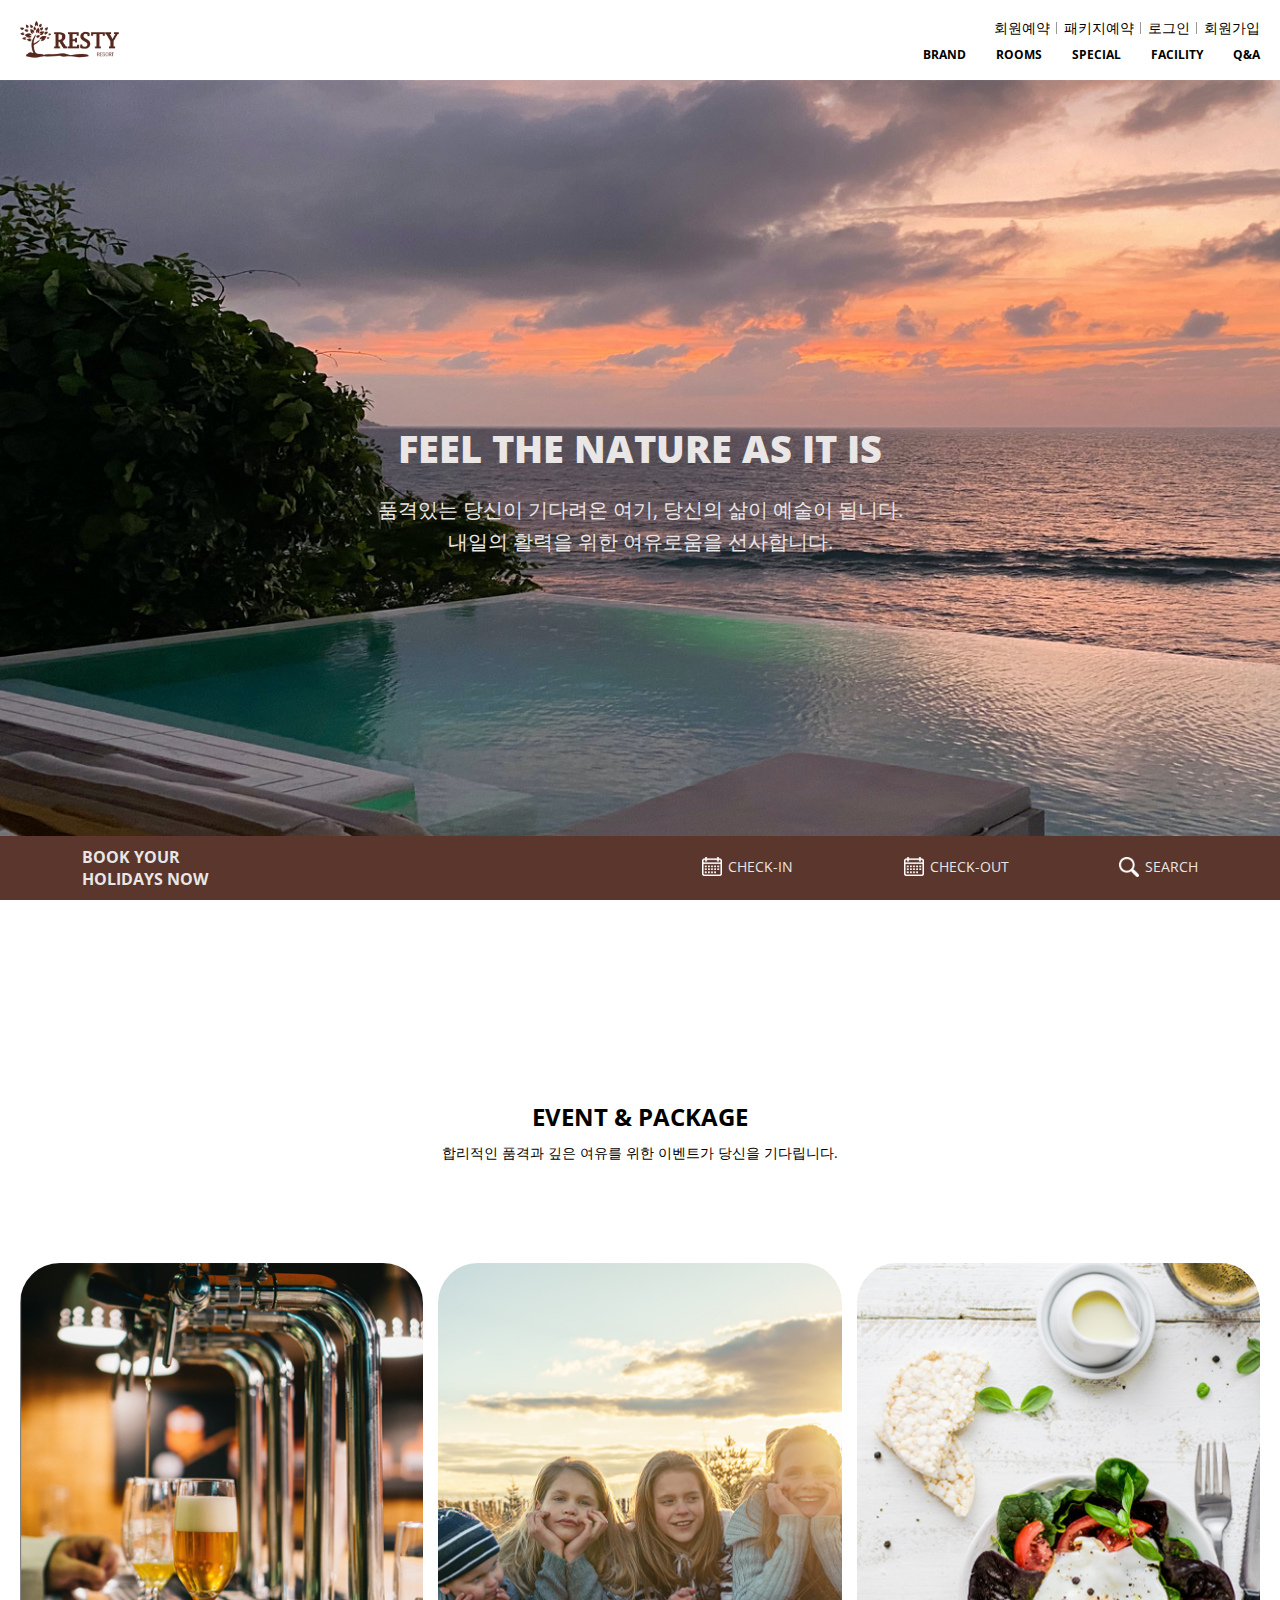
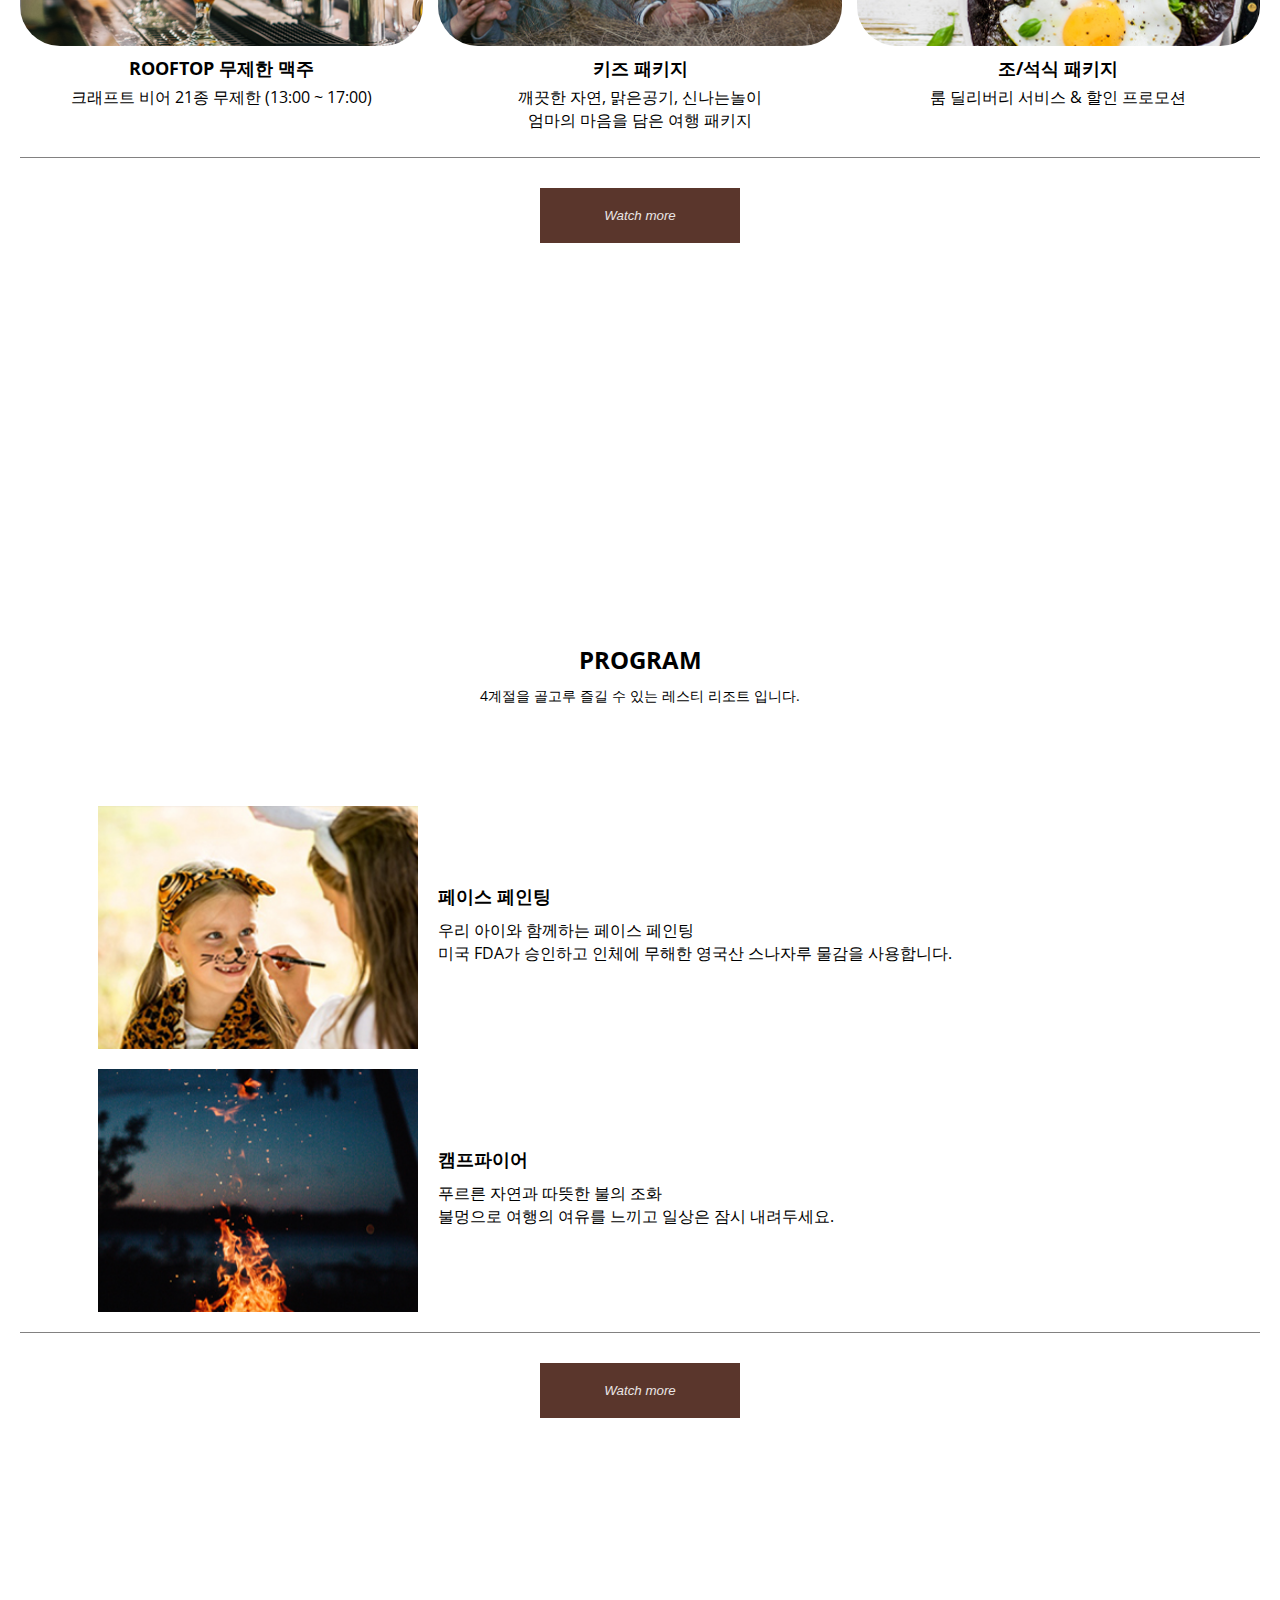
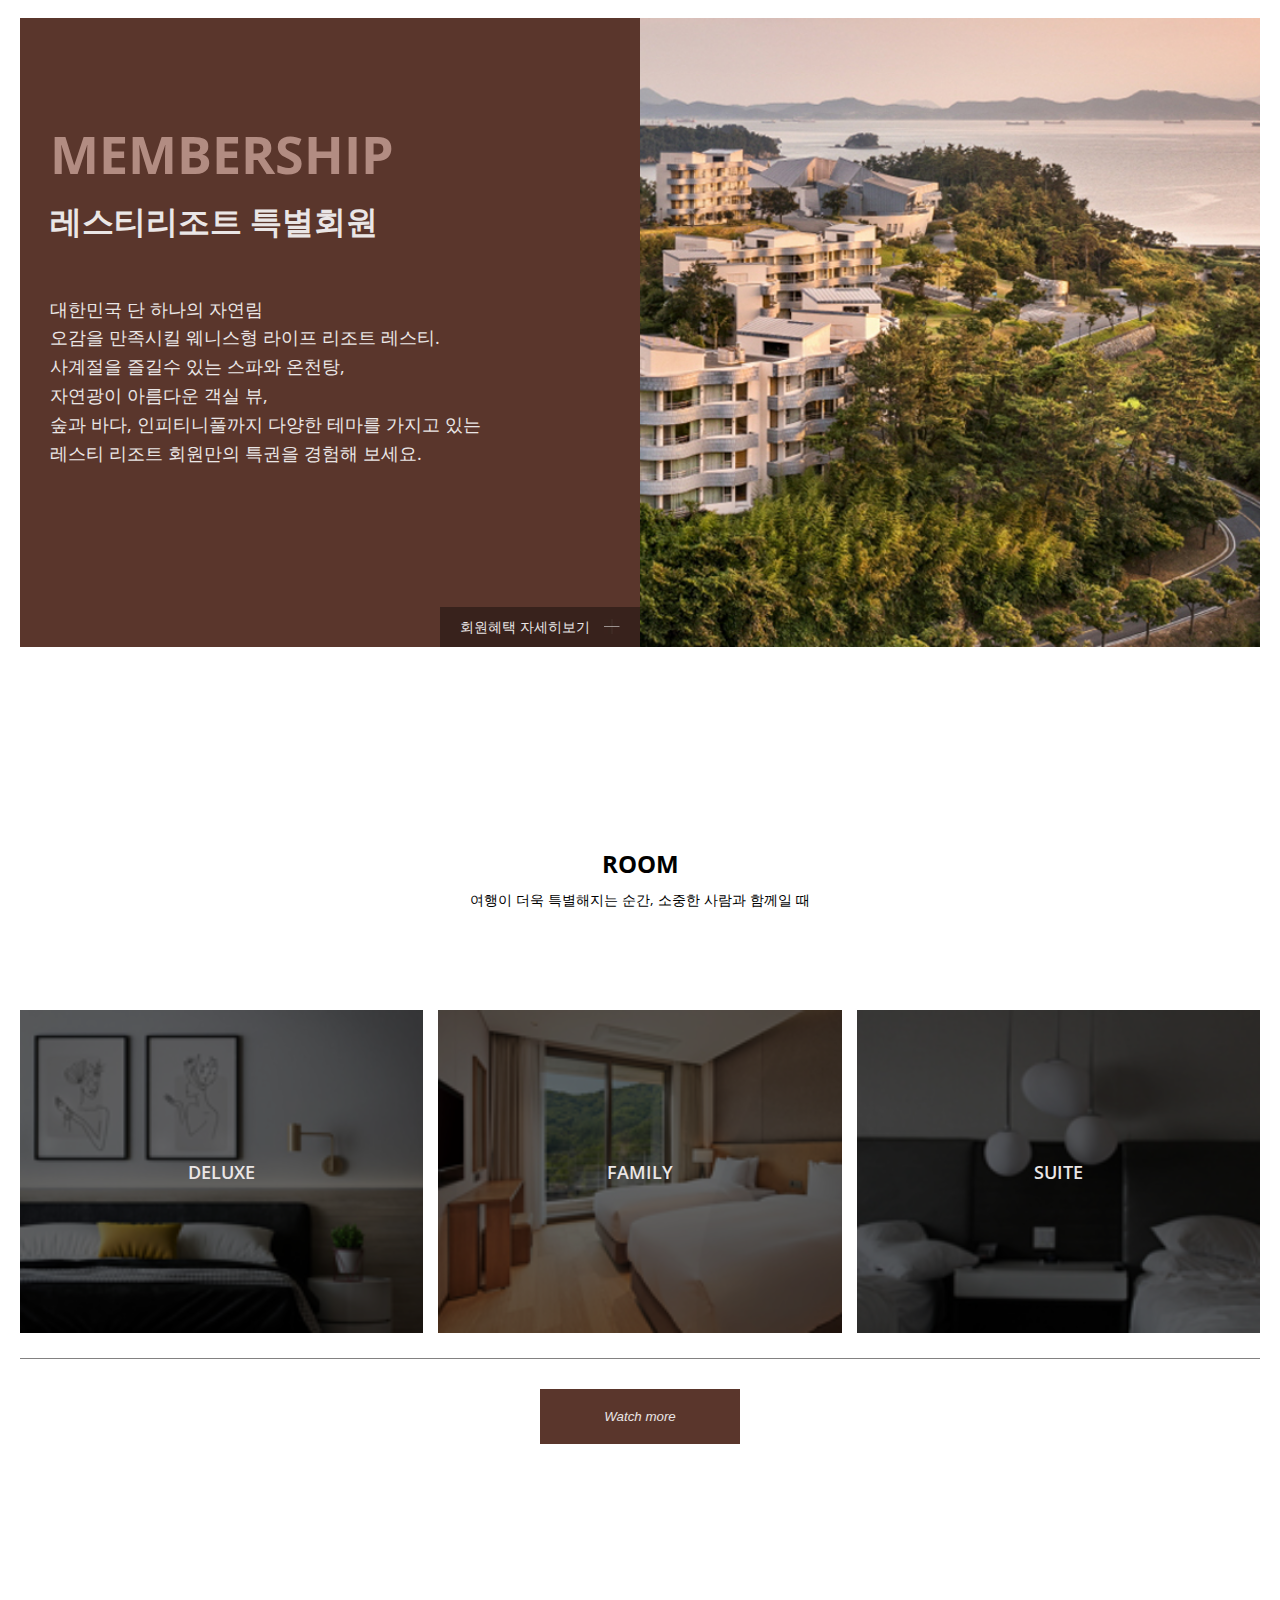
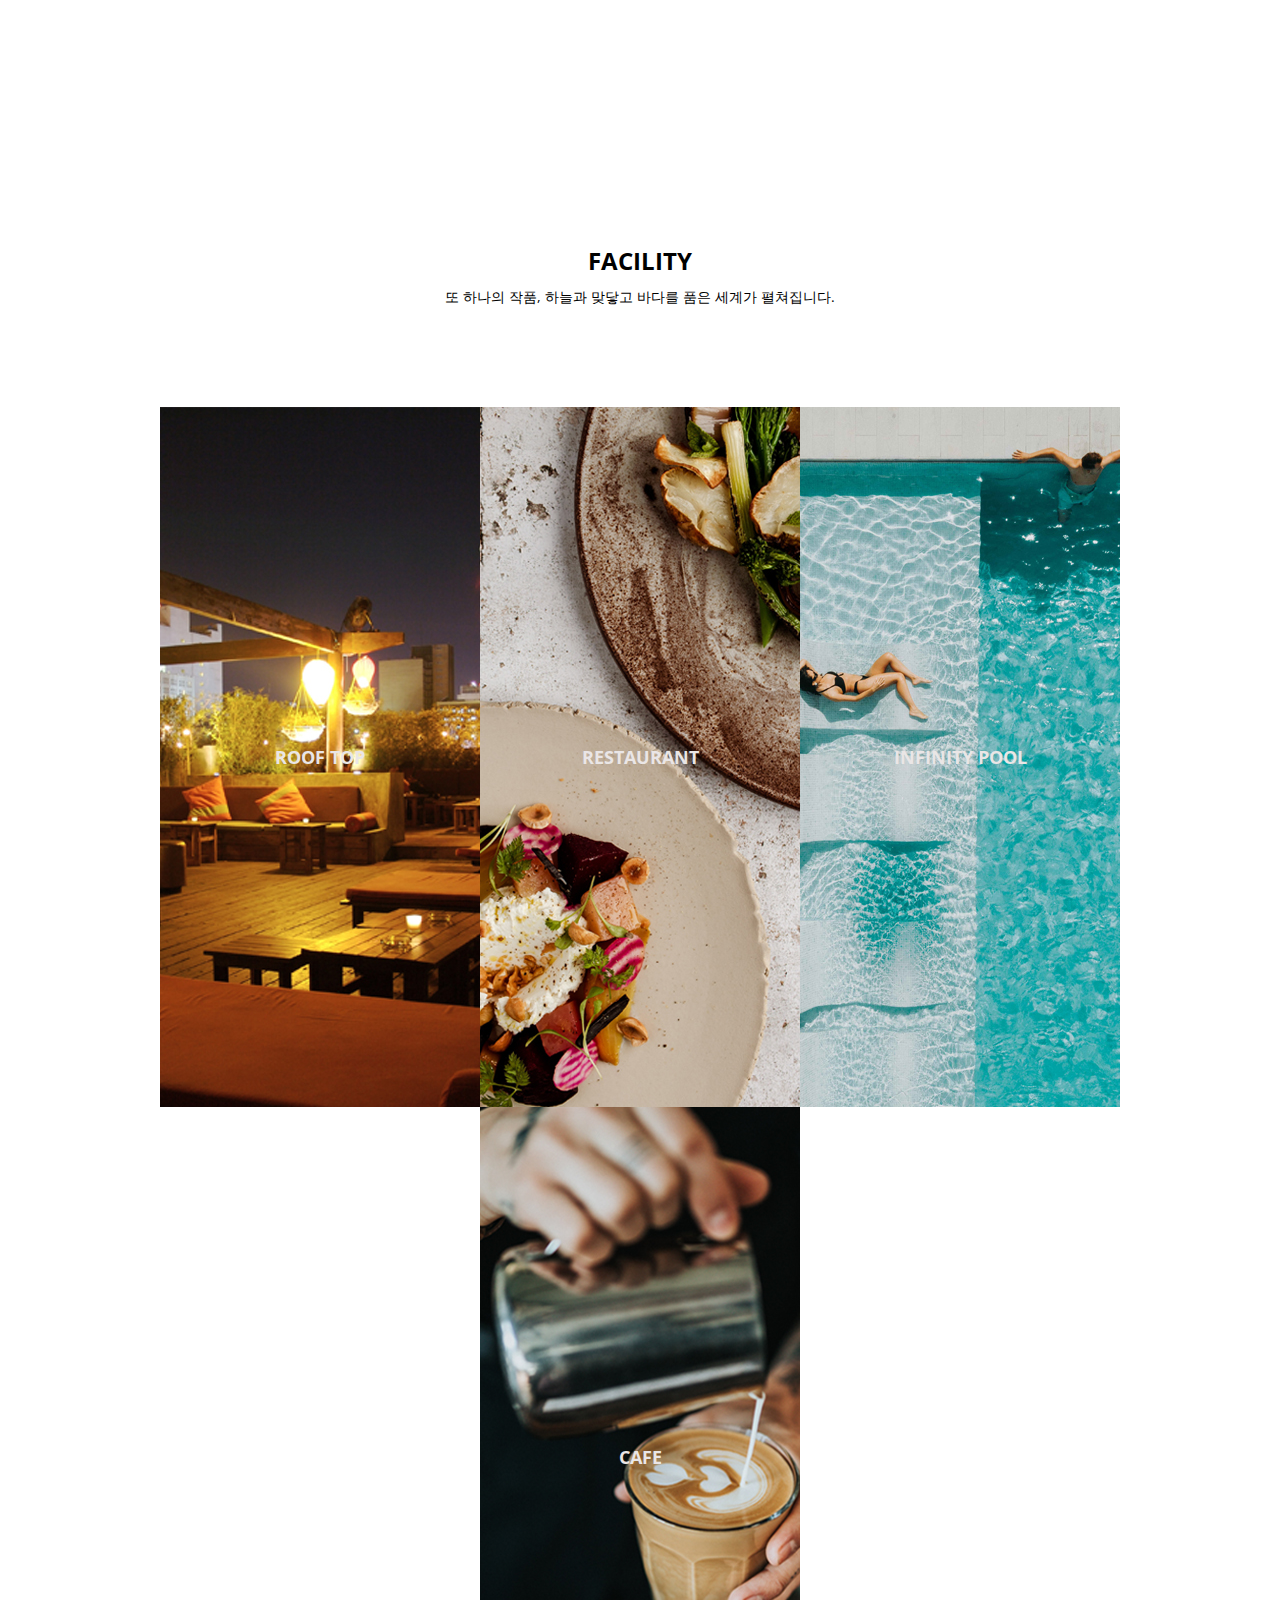
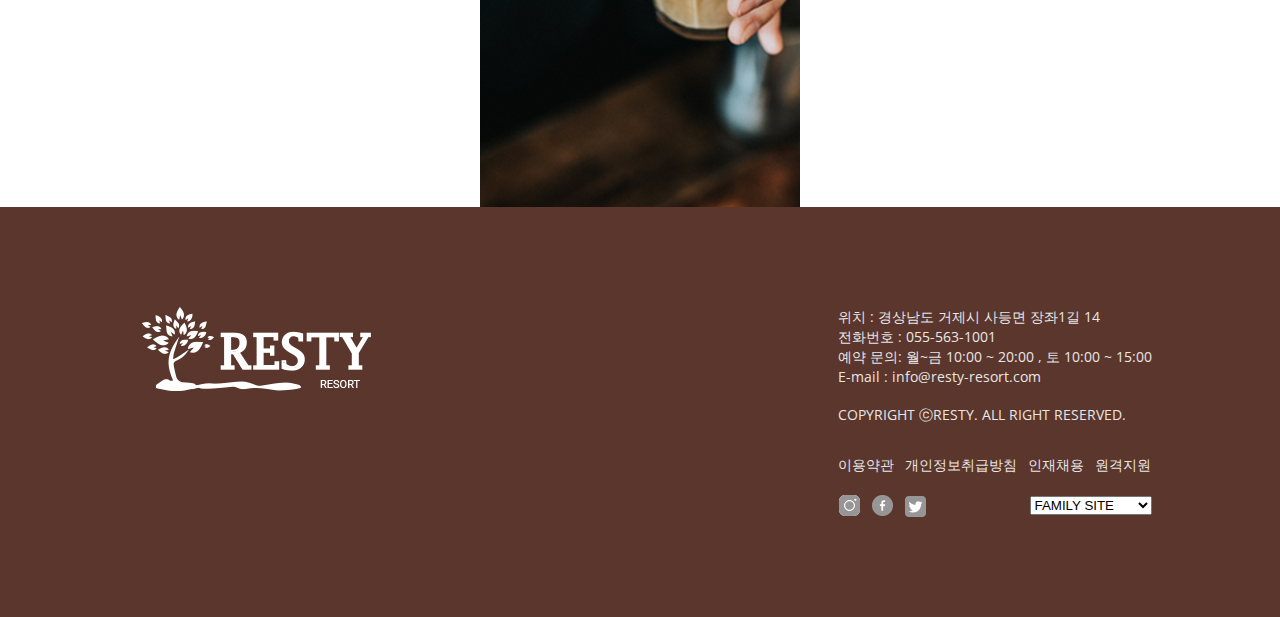
<file: resty.html>
<!DOCTYPE html>
<html lang="ko
">
<head>
    <meta charset="UTF-8">
    <meta http-equiv="X-UA-Compatible" content="IE=edge">
    <meta name="viewport" content="width=device-width, initial-scale=1.0">
    <link rel="stylesheet" href="./assets/css/index.css">
    <link rel="shortcut icon" href="./image/favicon2.ico" type="image/x-icon">
    <title>resty resort</title>
</head>
<body>
    <div class="wrapper">
        <header>
            <div class="confix">
                <div class="header-flex">
                    <div class="main-logo">
                        <img src="./assets/image/logo.png" alt="logo">
                    </div>
                    <div class="menu">
                        <div class="small-nav">
                            <ul>
                                <li><a href="#void">회원예약</a></li>
                                <li><a href="#void">패키지예약</a></li>
                                <li><a href="#void">로그인</a></li>
                                <li><a href="#void">회원가입</a></li>
                            </ul>
                        </div>
                        <nav class="main-nav">
                            <ul class="gnb">
                                <li><a href="#void">BRAND</a></li>
                                <li><a href="#void">ROOMS</a></li>
                                <li><a href="#void">SPECIAL</a></li>
                                <li><a href="#void">FACILITY</a></li>
                                <li><a href="#void">Q&A</a></li>
                            </ul>
                        </nav>                       
                    </div> <!-- menu -->
                </div> <!-- header-flex-->                            
            </div>
        </header>
    
        <article>
            <div class="main-img"><!-- position: relative -->
                <!-- <img src="./assets/image/main_page.jpg" alt="main-img"> -->
                <div class="title">
                    <h1>FEEL THE NATURE AS IT IS</h1>
                    <p>품격있는 당신이 기다려온 여기, 당신의 삶이 예술이 됩니다.<br>
                    내일의 활력을 위한 여유로움을 선사합니다.</p>
                </div>
                <div class="reserve-bar"><!-- position:absolute-->
                    <div class="reservation">
                        <p>BOOK YOUR<br>HOLIDAYS NOW</p>
                        <ul>
                            <li><a href="#void" class="calendar">CHECK-IN</a></li>
                            <li><a href="#void" class="calendar">CHECK-OUT</a></li>
                            <li><a href="#void" class="search">SEARCH</a></li>
                        </ul>
                    </div>
                </div>      
            </div>
        </article>
    
        <main>
            <section class="section event">
                <div class="confix">
                    <div class="title-box">
                        <h2>EVENT & PACKAGE</h3>
                        <p>합리적인 품격과 깊은 여유를 위한 이벤트가 당신을 기다립니다.</p>
                    </div>
                    <div class="event-list">
                        <div class="beer eventBox">
                            <div class="img-box">
                                <a href="#void">
                                    <img src="./assets/image/beer.jpg" alt="beer">
                                </a>
                            </div>
                            <div class="beer-text eventText">
                                <div class="text-position">
                                    <h3>ROOFTOP 무제한 맥주</h3>
                                    <p>크래프트 비어 21종 무제한 (13:00 ~ 17:00)</p>
                                </div>
                            </div>
                        </div>
                    
                        <div class="kids eventBox">
                            <div class="img-box">
                                <a href="#void">
                                    <img src="./assets/image/kids_package.jpg" alt="kids">
                                </a>
                            </div>
                            <div class="kids-text eventText">
                                <div class="text-position">
                                    <h3>키즈 패키지</h3>
                                    <p>깨끗한 자연, 맑은공기, 신나는놀이<br>
                                        엄마의 마음을 담은 여행 패키지 </p>
                                </div>
                            </div>
                        </div>
    
                        <div class="breakfast eventBox">
                            <div class="img-box">
                                <a href="#void">
                                    <img src="./assets/image/breakfast.jpg" alt="breakfast">
                                </a>
                            </div>
                            <div class="breakfast-text eventText">
                                <div class="text-position">
                                    <h3>조/석식 패키지</h3>
                                    <p>룸 딜리버리 서비스 & 할인 프로모션</p>
                                </div>
                            </div>
                        </div>
                    </div> <!--event-list-->
                    <div class="line"></div>
                    <div class="btn">
                        <button type="button"><em>Watch more</em></button>
                    </div>
                </div>
            </section> <!-- event  -->
    
            <section class="section program">
                <div class="confix">
                    <div class="title-box">
                        <h2>PROGRAM</h2>
                        <p>4계절을 골고루 즐길 수 있는 레스티 리조트 입니다.</p>
                    </div>
                    <div class="program-list">
                        <div class="program-grid">
                            <div class="face pro-list">
                                <div class="box-img">
                                    <a href="javascript:(0)">
                                        <img src="./assets/image/facepainting.jpg" alt="facepainting">
                                    </a>
                                </div>
                                <div class="pro-info">
                                    <h4>페이스 페인팅</h4>
                                    <p>우리 아이와 함께하는 페이스 페인팅<br>
                                    미국 FDA가 승인하고 인체에 무해한 영국산 스나자루  물감을 사용합니다.</p>
                                </div>
                            </div>           
                            <div class="campfire pro-list">
                                <div class="box-img">
                                    <a href="javascript:(0)">
                                        <img src="./assets/image/campfire.jpg" alt="campfire">
                                    </a>
                                </div>
                                <div class="pro-info">
                                    <h4>캠프파이어</h4>
                                    <p>푸르른 자연과 따뜻한 불의 조화<br>
                                    불멍으로 여행의 여유를 느끼고 일상은 잠시 내려두세요.</p>
                                </div>
                            </div>
                        </div>
                    </div> <!-- program-list -->
                    <div class="line"></div>
                    <div class="btn">
                        <button type="button"><em>Watch more</em></button>
                    </div>
                </div>
            </section> <!-- program -->
        

            <section class="middle-banner">
                <div class="banner-flex confix">
                    <div class="left-side">
                        <div class="left-text">
                            <h2>MEMBERSHIP</h2>
                            <h3>레스티리조트 특별회원</h3>
                            <p>
                                대한민국 단 하나의 자연림<br>
                                오감을 만족시킬 웨니스형 라이프 리조트 레스티.<br>
                                사계절을 즐길수 있는 스파와 온천탕,<br>
                                자연광이 아름다운 객실 뷰,<br>
                                숲과 바다, 인피티니풀까지 다양한 테마를 가지고 있는<br>
                                레스티 리조트 회원만의 특권을 경험해 보세요.</p>
                        </div><!--left-text-->
                        <div class="member-benefit-detail">
                            <div class="plus">회원혜택 자세히보기
                                <!-- <span class="plus">
                                    <img src="./assets/image/plus.jpg" alt="plus-btn">
                                </span> -->
                            </div>
                        </div><!--member-benefit-detail-->
                    </div><!--left-side-->
                    <div class="right-side">
                        <!-- <img src="./assets/image/middle-banner.jpg" alt="middle-banner"> -->
                    </div><!--right-side-->
                </div>
            </section>
  
            <section class ="section room"> <!--room-->
                <div class="confix">
                    <div class="title-box">
                        <h2>ROOM</h2>
                        <p>여행이 더욱 특별해지는 순간, 소중한 사람과 함께일 때</p>
                    </div>
                    <div class="room-flexbox">
                        <div class="room-list">
                            <ul>
                                <li>
                                    <a href="javascript:(0)">
                                        <div class="list-box">
                                            <div class="img-box">
                                                <img src="./assets/image/deluxe.jpg" alt="deluxe">
                                            </div>
                                            <div class="background">
                                                <p>DELUXE</p>
                                            </div>
                                        </div>
                                    </a>
                                </li>
                                <li>
                                    <a href="javascript:(0)">
                                        <div class="list-box">
                                            <div class="img-box">
                                                <img src="./assets/image/family.jpg" alt="family">
                                            </div>
                                            <div class="background">
                                                <p>FAMILY</p>
                                            </div>
                                        </div>
                                    </a>
                                </li>
                                <li>
                                    <a href="javascript:(0)">
                                        <div class="list-box">
                                            <div class="img-box">
                                                <img src="./assets/image/suite.jpg" alt="suite">
                                            </div>
                                            <div class="background">
                                                <p>SUITE</p>
                                            </div>
                                        </div>
                                    </a>
                                </li>
                            </ul>
                        </div>
        
                        <!-- <div class="room-info-img">
                            <div class="room-info">
                                <h4>LUXURY</h4>
                                <P class="room-detail">구성 : 더블베드 1개, 싱글베드 2개, 욕실 2개<br>
                                최소/최대 인원 :  4인/6인<br>
                                객실 면적 : 148.7㎡  (약 45평)
                                </P>
                                <p class="room-detail-info">4인가족 이상에게 적합한 오션뷰 객실입니다.</p>
                            </div>
            
                            <div class="room-zoom">
                                <img src="./assets/image/luxury.jpg" alt="luxury">
                            </div>
                        </div> -->
                    </div>
                    <div class="line"></div>
                    <div class="btn">
                        <button type="button"><em>Watch more</em></button>
                    </div>         
                </div>
            </section> <!--room-->
            
            <section class="section facility"> <!--facility-->
                <div class="confix">
                    <div class="title-box">
                        <h2>FACILITY</h2>
                        <p>또 하나의 작품, 하늘과 맞닿고 바다를 품은 세계가 펼쳐집니다.</p>
                    </div>
                    <div class="facility-flexbox">
                        <div class="facility-list">
                            <ul>
                                <li>
                                    <div class="roof-top facility-box">
                                        <a href="javascript:(0)">
                                            <div class="img">
                                                <img src="./assets/image/roof_top.jpg" alt="rooftop">
                                            </div>
                                            <p>ROOF TOP</p>
                                        </a>
                                    </div>
                                </li>
                                <li>
                                    <div class="restuarant facility-box">
                                        <a href="">
                                            <div class="img">
                                                <img src="./assets/image/restuarant.jpg" alt="restuarant">
                                            </div>
                                            <p>RESTAURANT</p>
                                        </a>
                                    </div>
                                </li>
                                <li>
                                    <div class="infinity-pool facility-box">
                                        <a href="#void">
                                            <div class="img">
                                                <img src="./assets/image/infinity_pool.jpg" alt="pool">
                                            </div>
                                            <p>INFINITY POOL</p>
                                        </a>
                                    </div>
                                </li>
                                <li>
                                    <div class="cafe facility-box">
                                        <a href="#void">
                                            <div class="img">
                                                <img src="./assets/image/cafe.jpg" alt="cafe">
                                            </div>
                                            <p>CAFE</p>
                                        </a>
                                    </div>
                                </li>
                            </ul>
                        </div> <!--facility-list-->
                    </div> <!--facility-flexbox-->
                </div>
            </section> <!--facility-->
        </main>
    
        <footer>
            <div class="confix">
                <div class="footer-flexbox">
                    <div class="logo">
                        <a href="#"><img src="./assets/image/footer.jpg" alt="footer logo"></a>
                    </div>
                    <div class="footer-flex-tablet">
                        <div class="footer-info">
                            <p>
                                위치 : 경상남도 거제시 사등면 장좌1길 14<br>
                                전화번호 : 055-563-1001<br>
                                예약 문의: 월~금 10:00 ~ 20:00 , 토 10:00 ~ 15:00<br>
                                E-mail : info@resty-resort.com<br><br>
                                COPYRIGHT ⓒRESTY. ALL RIGHT RESERVED.
                            </p>
                        </div> <!--footer-text-->
                        
                        <div class="footer-company">
                            <nav class="footer-company-law">
                                <ul>
                                    <li><a href="#">이용약관</a></li>
                                    <li><a href="#">개인정보취급방침</a></li>
                                    <li><a href="#">인재채용</a></li>
                                    <li><a href="#">원격지원</a></li>
                                </ul>
                            </nav>
        
                            <div class="footer-right-align">
                                <div class="sns">
                                    <a href="#void">
                                        <img src="./assets/image/insta.jpg" alt="insta">
                                    </a>
                                    <a href="#void">
                                        <img src="./assets/image/facebook.jpg" alt="facbook">
                                    </a>
                                    <a href="#void">
                                        <img src="./assets/image/twitter.jpg" alt="twitter">
                                    </a>
                                </div> <!--sns-->
                
                                <div class="family-site">
                                    <form action="#void" name="family-site" method="post">
                                        <select name="family-site" id="family-site">
                                            <option value="">FAMILY SITE</option>
                                            <option value="hotel">RESTY HOTEL</option>
                                            <option value="golf">RESTY GOLF</option>
                                            <option value="pacific">PACIFIC RESTY</option>
                                            <option value="R1">R1 CLUB</option>
                                            <option value="beach">THE BEACH CC</option>
                                            <option value="france">아뜨프랑</option>
                                            <option value="partner">앤그린파트너스</option>
                                        </select>
                                    </form>
                                </div> <!-- family-site -->
                            </div>
                        </div> <!--footer-company--> 
                    </div>
                </div> <!-- footer-flexbox -->
            </div>
        </footer>
        </div>
    </div> <!--wrapper-->

    <!--<div class="pageup_btn">
        <a href="#"><img src="./image/pageup_btn.png" alt="page_up"></a>
    </div>-->
</body>
</html>
</file>
<file: assets/css/index.css>
@import url("https://fonts.googleapis.com/css2?family=Open+Sans:wght@300;400;500;600;700;800&display=swap");
@import url("https://fonts.googleapis.com/css2?family=Open+Sans:wght@300;400;500;600;700;800&display=swap");
* {
  margin: 0;
  padding: 0;
  box-sizing: border-box;
}

ul, li, ol {
  list-style: none;
}

a {
  text-decoration: none;
  color: inherit;
}

body, html {
  font-size: 18px;
  font-family: "Open Sans", sans-serif;
  font-weight: 400;
}

h1 {
  font-size: 4.5em;
}

h2 {
  font-size: 3em;
}

h3 {
  font-size: 1.2em;
}

img {
  display: block;
}

.wrapper header {
  width: 100%;
  margin: 0 auto;
  padding: 0 20px;
  max-width: 1440px;
}
.wrapper header .header-flex {
  display: flex;
  flex-direction: column;
  align-items: center;
  max-height: 135px;
}
@media screen and (min-width: 768px) {
  .wrapper header .header-flex {
    height: 80px;
    padding: 20px 0;
    flex-direction: row;
    justify-content: space-between;
    align-items: center;
  }
}
.wrapper header .header-flex .main-logo {
  max-width: 110px;
  margin: 20px 0 10px;
}
@media screen and (min-width: 768px) {
  .wrapper header .header-flex .main-logo {
    margin: unset;
    max-width: 100px;
  }
}
.wrapper header .header-flex .main-logo img {
  width: 100%;
}
.wrapper header .header-flex .menu {
  margin-bottom: 20px;
}
@media screen and (min-width: 768px) {
  .wrapper header .header-flex .menu {
    margin: 0;
  }
}
.wrapper header .header-flex .menu .small-nav {
  margin-bottom: 8px;
}
.wrapper header .header-flex .menu .small-nav ul {
  display: flex;
  justify-content: center;
  font-size: 14px;
}
@media screen and (min-width: 768px) {
  .wrapper header .header-flex .menu .small-nav ul {
    justify-content: flex-end;
  }
}
.wrapper header .header-flex .menu .small-nav ul li {
  margin-right: 14px;
  position: relative;
}
.wrapper header .header-flex .menu .small-nav ul li:after {
  position: absolute;
  content: "";
  width: 1px;
  height: 12px;
  top: 50%;
  right: -7px;
  transform: translateY(-50%);
  background-color: #999;
}
.wrapper header .header-flex .menu .small-nav ul li:last-child {
  margin-right: 0;
}
.wrapper header .header-flex .menu .small-nav ul li:last-child:after {
  display: none;
}
.wrapper header .header-flex .menu .main-nav ul {
  display: flex;
  justify-content: flex-end;
  font-size: 12px;
  font-weight: 700;
}
.wrapper header .header-flex .menu .main-nav ul li {
  margin-left: 10px;
}
@media screen and (min-width: 768px) {
  .wrapper header .header-flex .menu .main-nav ul li {
    margin-left: 30px;
  }
}
.wrapper header .header-flex .menu .main-nav ul li:first-child {
  margin-left: 0;
}
.wrapper article .main-img {
  width: 100%;
  margin: 0 auto;
  padding: 0 20px;
  height: calc(100vh - 135px);
  display: flex;
  justify-content: center;
  align-items: center;
  background: url("../image/main_page.jpg") no-repeat;
  background-size: cover;
  background-position: left center;
  position: relative;
}
@media screen and (min-width: 768px) {
  .wrapper article .main-img {
    height: calc(100vh - 80px);
  }
}
.wrapper article .main-img .title {
  text-align: center;
  font-weight: 600;
  font-size: 16px;
  color: #eae6e6;
}
.wrapper article .main-img .title h1 {
  font-size: 22px;
  font-weight: 800;
  margin-bottom: 20px;
}
@media screen and (min-width: 768px) {
  .wrapper article .main-img .title h1 {
    font-size: 26px;
  }
}
@media screen and (min-width: 1024px) {
  .wrapper article .main-img .title h1 {
    font-size: 38px;
  }
}
.wrapper article .main-img .title p {
  font-size: 12px;
  font-weight: 400;
  word-break: keep-all;
  line-height: 1.6;
}
@media screen and (min-width: 768px) {
  .wrapper article .main-img .title p {
    font-size: 16px;
  }
}
@media screen and (min-width: 1024px) {
  .wrapper article .main-img .title p {
    font-size: 20px;
  }
}
.wrapper article .main-img .reserve-bar {
  width: 100%;
  margin: 0 auto;
  padding: 0 20px;
  position: absolute;
  bottom: 0;
  left: 0;
  width: 100%;
  background-color: #5a362c;
  color: #eae6e6;
}
.wrapper article .main-img .reserve-bar .reservation {
  display: flex;
  justify-content: space-between;
  align-items: center;
  padding: 10px 0;
}
@media screen and (min-width: 768px) {
  .wrapper article .main-img .reserve-bar .reservation {
    justify-content: center;
    max-width: 1440px;
    margin: 0 auto;
  }
}
.wrapper article .main-img .reserve-bar .reservation p {
  font-weight: 700;
  font-size: 16px;
}
@media screen and (min-width: 768px) {
  .wrapper article .main-img .reserve-bar .reservation p {
    display: flex;
    width: 50%;
  }
}
@media screen and (min-width: 768px) {
  .wrapper article .main-img .reserve-bar .reservation ul {
    width: 40%;
    display: flex;
    justify-content: space-between;
  }
}
.wrapper article .main-img .reserve-bar .reservation ul li {
  margin-bottom: 6px;
}
.wrapper article .main-img .reserve-bar .reservation ul li:last-child {
  margin-bottom: 0;
}
.wrapper article .main-img .reserve-bar .reservation ul li a {
  position: relative;
  padding-left: 26px;
  font-size: 14px;
}
.wrapper article .main-img .reserve-bar .reservation ul li a:before {
  position: absolute;
  content: "";
  width: 20px;
  height: 20px;
  left: 0;
  top: 50%;
  transform: translateY(-50%);
}
.wrapper article .main-img .reserve-bar .reservation ul li a.calendar:before {
  background: url("../image/calendar.jpg") no-repeat;
  background-size: contain;
}
.wrapper article .main-img .reserve-bar .reservation ul li a.search:before {
  background: url("../image/search.jpg") no-repeat;
  background-size: contain;
}
.wrapper main section.section {
  padding: 200px 0;
  max-width: 1440px;
  margin: 0 auto;
}
.wrapper main section.section .title-box {
  margin-bottom: 60px;
}
@media screen and (min-width: 768px) {
  .wrapper main section.section .title-box {
    margin-bottom: 80px;
  }
}
@media screen and (min-width: 1024px) {
  .wrapper main section.section .title-box {
    margin-bottom: 100px;
  }
}
.wrapper main section.section .title-box h2 {
  text-align: center;
  font-size: 24px;
  margin-bottom: 10px;
}
.wrapper main section.section .title-box h2 + p {
  text-align: center;
  font-size: 14px;
}
.wrapper main section.section .line {
  height: 1px;
  width: 100%;
  background-color: #828181;
  display: block;
  margin-bottom: 30px;
}
.wrapper main section.event .confix {
  width: 100%;
  margin: 0 auto;
  padding: 0 20px;
}
.wrapper main section.event .confix .event-list {
  display: flex;
  flex-direction: column;
  text-align: center;
}
@media screen and (min-width: 768px) {
  .wrapper main section.event .confix .event-list {
    flex-direction: row;
    justify-content: space-between;
  }
}
.wrapper main section.event .confix .event-list .eventBox {
  margin-bottom: 25px;
}
@media screen and (min-width: 768px) {
  .wrapper main section.event .confix .event-list .eventBox {
    width: calc(33.33% - 10px);
  }
}
.wrapper main section.event .confix .event-list .eventBox .img-box {
  overflow: hidden;
  max-width: 90%;
  width: 100%;
  margin: 0 auto;
  margin-bottom: 10px;
}
.wrapper main section.event .confix .event-list .eventBox .img-box img {
  width: 100%;
  border-radius: 40px;
  transition: all 0.5s;
}
.wrapper main section.event .confix .event-list .eventBox .img-box img:hover {
  transform: scale(1.1);
}
@media screen and (min-width: 768px) {
  .wrapper main section.event .confix .event-list .eventBox .img-box {
    max-width: unset;
  }
}
.wrapper main section.event .confix .event-list .eventBox .eventText .text-position h3 {
  font-size: 18px;
  margin-bottom: 5px;
}
.wrapper main section.event .confix .event-list .eventBox .eventText .text-position h3 + p {
  font-size: 16px;
}
.wrapper main section.event .confix .btn {
  text-align: center;
}
.wrapper main section.event .confix .btn button {
  width: 200px;
  height: 55px;
  cursor: pointer;
  border-radius: 0;
  border: 0;
  background-color: #5a362c;
  color: #eae6e6;
}
.wrapper main section.event .confix .btn button:hover {
  background-color: #38221c;
  transition: 0.2s ease-in;
  color: #b28c82;
  font-weight: 600;
  font-size: 0.8em;
}
.wrapper main section.program .confix {
  width: 100%;
  margin: 0 auto;
  padding: 0 20px;
}
.wrapper main section.program .confix .program-list {
  text-align: center;
}
.wrapper main section.program .confix .program-list .program-grid {
  width: 90%;
  margin: 0 auto;
  display: flex;
  flex-direction: column;
}
@media screen and (min-width: 768px) {
  .wrapper main section.program .confix .program-list .program-grid {
    width: 100%;
  }
}
@media screen and (min-width: 768px) {
  .wrapper main section.program .confix .program-list .program-grid .pro-list {
    display: flex;
    justify-content: center;
    align-items: center;
  }
}
.wrapper main section.program .confix .program-list .program-grid .pro-list .box-img {
  margin-bottom: 20px;
  overflow: hidden;
}
@media screen and (min-width: 768px) {
  .wrapper main section.program .confix .program-list .program-grid .pro-list .box-img {
    width: 40%;
    max-width: 320px;
    margin-right: 20px;
  }
}
.wrapper main section.program .confix .program-list .program-grid .pro-list .box-img img {
  width: 100%;
}
.wrapper main section.program .confix .program-list .program-grid .pro-list .box-img img:hover {
  transform: scale(1.1);
  transition: all 0.5s;
}
.wrapper main section.program .confix .program-list .program-grid .pro-list .pro-info {
  margin-bottom: 25px;
}
@media screen and (min-width: 768px) {
  .wrapper main section.program .confix .program-list .program-grid .pro-list .pro-info {
    width: 60%;
    text-align: left;
  }
}
.wrapper main section.program .confix .program-list .program-grid .pro-list .pro-info h4 {
  font-size: 18px;
  margin-bottom: 10px;
}
.wrapper main section.program .confix .program-list .program-grid .pro-list .pro-info h4 + p {
  font-size: 16px;
  text-align: left;
}
.wrapper main section.program .confix .btn {
  text-align: center;
}
.wrapper main section.program .confix .btn button {
  width: 200px;
  height: 55px;
  cursor: pointer;
  border-radius: 0;
  border: 0;
  background-color: #5a362c;
  color: #eae6e6;
}
.wrapper main section.program .confix .btn button:hover {
  background-color: #38221c;
  transition: 0.2s ease-in;
  color: #b28c82;
  font-weight: 600;
  font-size: 0.8em;
}
.wrapper main .middle-banner .banner-flex {
  width: 100%;
  margin: 0 auto;
  padding: 0 20px;
  display: flex;
  flex-direction: column;
}
@media screen and (min-width: 768px) {
  .wrapper main .middle-banner .banner-flex {
    flex-direction: row;
  }
}
.wrapper main .middle-banner .banner-flex .left-side {
  color: #eae6e6;
  background-color: #5a362c;
  padding: 50px 10px 100px;
  position: relative;
}
@media screen and (min-width: 768px) {
  .wrapper main .middle-banner .banner-flex .left-side {
    width: 50%;
    padding: 100px 30px 180px 30px;
  }
}
@media screen and (min-width: 1440px) {
  .wrapper main .middle-banner .banner-flex .left-side {
    padding: 100px 30px 180px 180px;
  }
}
.wrapper main .middle-banner .banner-flex .left-side .left-text h2 {
  color: #b28c82;
  margin-bottom: 10px;
  font-size: 38px;
}
@media screen and (min-width: 768px) {
  .wrapper main .middle-banner .banner-flex .left-side .left-text h2 {
    font-size: 36px;
  }
}
@media screen and (min-width: 1024px) {
  .wrapper main .middle-banner .banner-flex .left-side .left-text h2 {
    font-size: 52px;
  }
}
.wrapper main .middle-banner .banner-flex .left-side .left-text h3 {
  font-size: 22px;
  margin-bottom: 50px;
}
@media screen and (min-width: 768px) {
  .wrapper main .middle-banner .banner-flex .left-side .left-text h3 {
    font-size: 24px;
  }
}
@media screen and (min-width: 1024px) {
  .wrapper main .middle-banner .banner-flex .left-side .left-text h3 {
    font-size: 32px;
  }
}
.wrapper main .middle-banner .banner-flex .left-side .left-text p {
  font-size: 16px;
  line-height: 1.6;
}
@media screen and (min-width: 768px) {
  .wrapper main .middle-banner .banner-flex .left-side .left-text p {
    font-size: 18px;
  }
}
.wrapper main .middle-banner .banner-flex .left-side .member-benefit-detail {
  background-color: #38221c;
  position: absolute;
  bottom: 0;
  right: 0;
  font-size: 14px;
}
.wrapper main .middle-banner .banner-flex .left-side .member-benefit-detail .plus {
  padding: 10px 50px 10px 20px;
  position: relative;
}
.wrapper main .middle-banner .banner-flex .left-side .member-benefit-detail .plus:after {
  position: absolute;
  content: "";
  width: 16px;
  height: 16px;
  top: 50%;
  right: 20px;
  transform: translateY(-50%);
  background: url("../../assets/image/plus.jpg") no-repeat;
  background-size: contain;
}
.wrapper main .middle-banner .banner-flex .right-side {
  background: url("../../assets/image/middle-banner.jpg") no-repeat;
  padding: 200px 0;
  background-size: cover;
  background-position: center center;
}
@media screen and (min-width: 768px) {
  .wrapper main .middle-banner .banner-flex .right-side {
    width: 50%;
  }
}
.wrapper main section.room .confix {
  width: 100%;
  margin: 0 auto;
  padding: 0 20px;
}
.wrapper main section.room .confix .room-flexbox .room-list ul {
  display: flex;
  flex-direction: column;
}
@media screen and (min-width: 768px) {
  .wrapper main section.room .confix .room-flexbox .room-list ul {
    flex-direction: row;
    justify-content: space-between;
  }
}
@media screen and (min-width: 768px) {
  .wrapper main section.room .confix .room-flexbox .room-list ul li {
    width: calc(33.33% - 10px);
  }
}
.wrapper main section.room .confix .room-flexbox .room-list ul li .list-box {
  position: relative;
  margin-bottom: 25px;
}
.wrapper main section.room .confix .room-flexbox .room-list ul li .list-box:hover .background::before {
  position: absolute;
  content: "";
  width: 100%;
  height: 100%;
  top: 0;
  left: 0;
  background: none;
  transition: all 0.5s;
}
.wrapper main section.room .confix .room-flexbox .room-list ul li .list-box:hover .background p {
  color: #000;
  transition: all 0.5s;
}
.wrapper main section.room .confix .room-flexbox .room-list ul li .list-box .img-box img {
  width: 100%;
}
.wrapper main section.room .confix .room-flexbox .room-list ul li .list-box .background {
  position: absolute;
  width: 100%;
  height: 100%;
  top: 0;
  left: 0;
  display: flex;
  justify-content: center;
  align-items: center;
}
.wrapper main section.room .confix .room-flexbox .room-list ul li .list-box .background::before {
  position: absolute;
  content: "";
  width: 100%;
  height: 100%;
  top: 0;
  left: 0;
  background: rgba(0, 0, 0, 0.6);
}
.wrapper main section.room .confix .room-flexbox .room-list ul li .list-box .background p {
  color: #eae6e6;
  font-weight: 600;
  z-index: 1;
}
.wrapper main section.room .confix .btn {
  text-align: center;
}
.wrapper main section.room .confix .btn button {
  width: 200px;
  height: 55px;
  cursor: pointer;
  border-radius: 0;
  border: 0;
  background-color: #5a362c;
  color: #eae6e6;
}
.wrapper main section.room .confix .btn button:hover {
  background-color: #38221c;
  transition: 0.2s ease-in;
  color: #b28c82;
  font-weight: 600;
  font-size: 0.8em;
}
.wrapper main section.facility {
  padding-bottom: 0;
}
.wrapper main section.facility .confix {
  width: 100%;
  margin: 0 auto;
  padding: 0 20px;
}
.wrapper main section.facility .confix .facility-flexbox ul {
  display: flex;
  flex-direction: column;
  align-items: center;
}
@media screen and (min-width: 768px) {
  .wrapper main section.facility .confix .facility-flexbox ul {
    flex-direction: row;
    flex-wrap: wrap;
    justify-content: center;
  }
}
.wrapper main section.facility .confix .facility-flexbox ul li .facility-box {
  position: relative;
}
.wrapper main section.facility .confix .facility-flexbox ul li .facility-box:hover .img {
  overflow: hidden;
}
.wrapper main section.facility .confix .facility-flexbox ul li .facility-box:hover .img img {
  transform: scale(1.05);
  transition: all 0.5s;
}
.wrapper main section.facility .confix .facility-flexbox ul li .facility-box p {
  position: absolute;
  top: 50%;
  left: 50%;
  transform: translate(-50%, -50%);
  color: #eae6e6;
  font-weight: 700;
}
.wrapper footer {
  background-color: #5a362c;
  padding: 100px 0;
  color: #eae6e6;
}
.wrapper footer .confix {
  width: 100%;
  margin: 0 auto;
  padding: 0 20px;
}
.wrapper footer .confix .footer-flexbox {
  display: flex;
  flex-direction: column;
  font-size: 14px;
}
@media screen and (min-width: 768px) {
  .wrapper footer .confix .footer-flexbox {
    flex-direction: row;
    justify-content: space-between;
    max-width: 1023px;
    margin: 0 auto;
  }
}
.wrapper footer .confix .footer-flexbox .logo {
  width: 40%;
  margin-bottom: 30px;
}
@media screen and (min-width: 768px) {
  .wrapper footer .confix .footer-flexbox .logo {
    width: unset;
  }
}
.wrapper footer .confix .footer-flexbox .footer-flex-tablet {
  display: flex;
  flex-direction: column;
}
.wrapper footer .confix .footer-flexbox .footer-flex-tablet .footer-info {
  margin-bottom: 30px;
}
.wrapper footer .confix .footer-flexbox .footer-flex-tablet .footer-company .footer-company-law {
  margin-bottom: 20px;
  max-width: 360px;
}
.wrapper footer .confix .footer-flexbox .footer-flex-tablet .footer-company .footer-company-law ul {
  display: flex;
  justify-content: space-between;
}
.wrapper footer .confix .footer-flexbox .footer-flex-tablet .footer-company .footer-right-align {
  display: flex;
  justify-content: space-between;
}
.wrapper footer .confix .footer-flexbox .footer-flex-tablet .footer-company .footer-right-align .sns {
  display: flex;
}
.wrapper footer .confix .footer-flexbox .footer-flex-tablet .footer-company .footer-right-align .sns a {
  margin-right: 10px;
}
.wrapper footer .confix .footer-flexbox .footer-flex-tablet .footer-company .footer-right-align .sns a:last-child {
  margin-right: 0;
}/*# sourceMappingURL=index.css.map */
</file>
